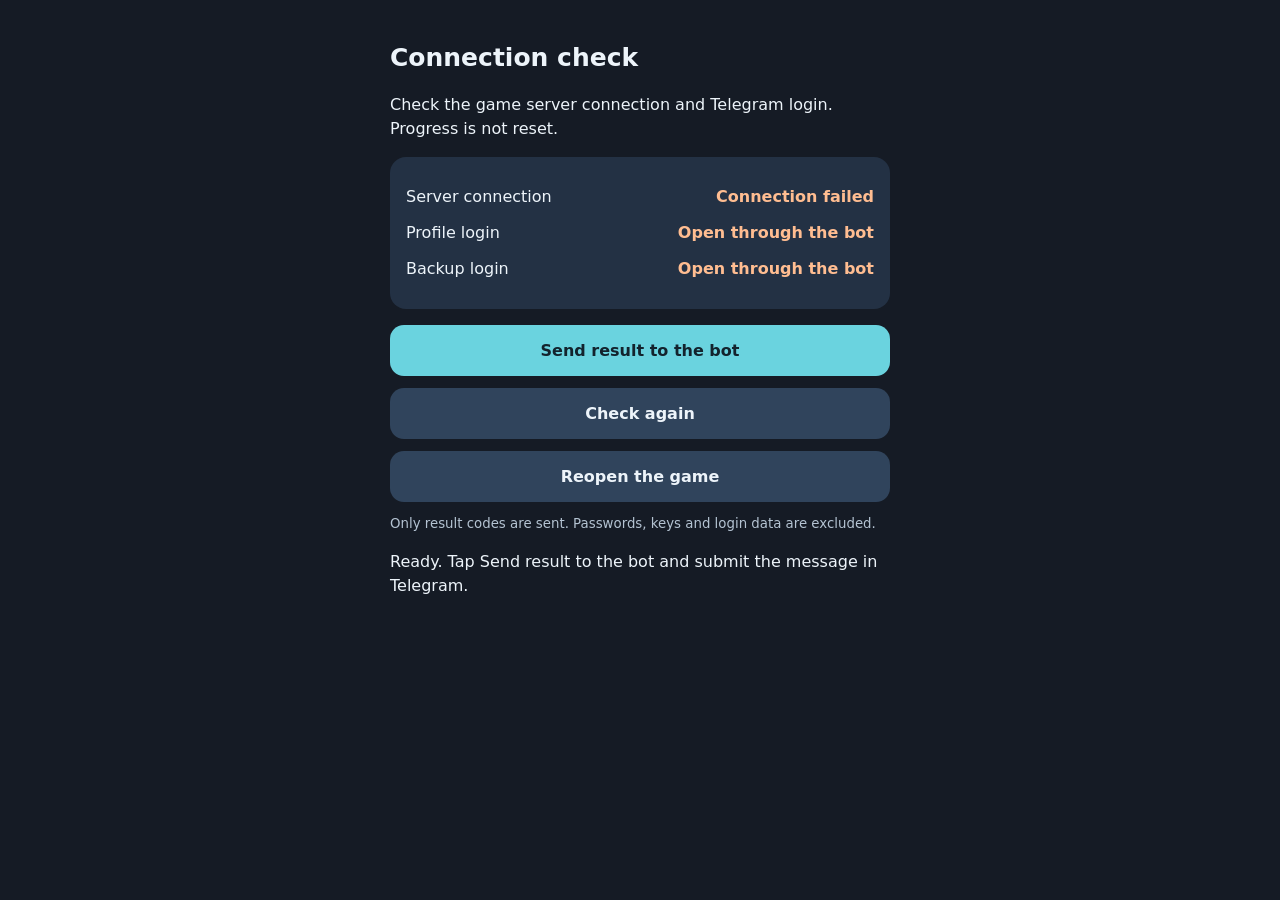
<file: connection-check.html>
<!doctype html>
<html lang="ru"><head><meta charset="utf-8"><meta name="viewport" content="width=device-width,initial-scale=1,viewport-fit=cover"><title>Проверка подключения</title>
<style>body{margin:0;background:#151b25;color:#edf4fa;font:16px/1.5 system-ui,sans-serif;padding:22px;box-sizing:border-box}main{max-width:500px;margin:auto}h1{font-size:25px}section{padding:16px;background:#233144;border-radius:16px;margin:16px 0}.row{display:flex;justify-content:space-between;gap:15px;margin:12px 0}.row strong{text-align:right}button{display:block;width:100%;padding:16px;border:0;border-radius:14px;font:700 16px system-ui;margin:12px 0;background:#6ad3df;color:#13232d}button.secondary{background:#30445c;color:#edf4fa}button:disabled{opacity:.45}small{display:block;color:#b4c3d2}.ok{color:#9de5ac}.bad{color:#ffbd91}</style>
<script src="https://telegram.org/js/telegram-web-app.js"></script></head>
<body><main><h1 id="title">Проверка подключения</h1><p id="intro">Проверим связь с сервером игры и вход через Telegram. Прогресс не сбрасывается.</p><section aria-live="polite"><div class="row"><span id="healthLabel">Связь с сервером</span><strong id="health">Проверяем…</strong></div><div class="row"><span id="authLabel">Вход в профиль</span><strong id="auth">Проверяем…</strong></div><div class="row"><span id="backupLabel">Резервный вход</span><strong id="backup">Проверяем…</strong></div></section><button id="send" disabled>Передать результат боту</button><button id="retry" class="secondary">Проверить ещё раз</button><button id="play" class="secondary">Открыть игру заново</button><small id="privacy">Передаются только коды результата проверки. Пароли, ключи и данные входа в отчёт не попадают.</small><p id="hint"></p></main><script src="config.js?v=5.33"></script><script src="connection-check.js?v=5.05"></script></body></html>
</file>
